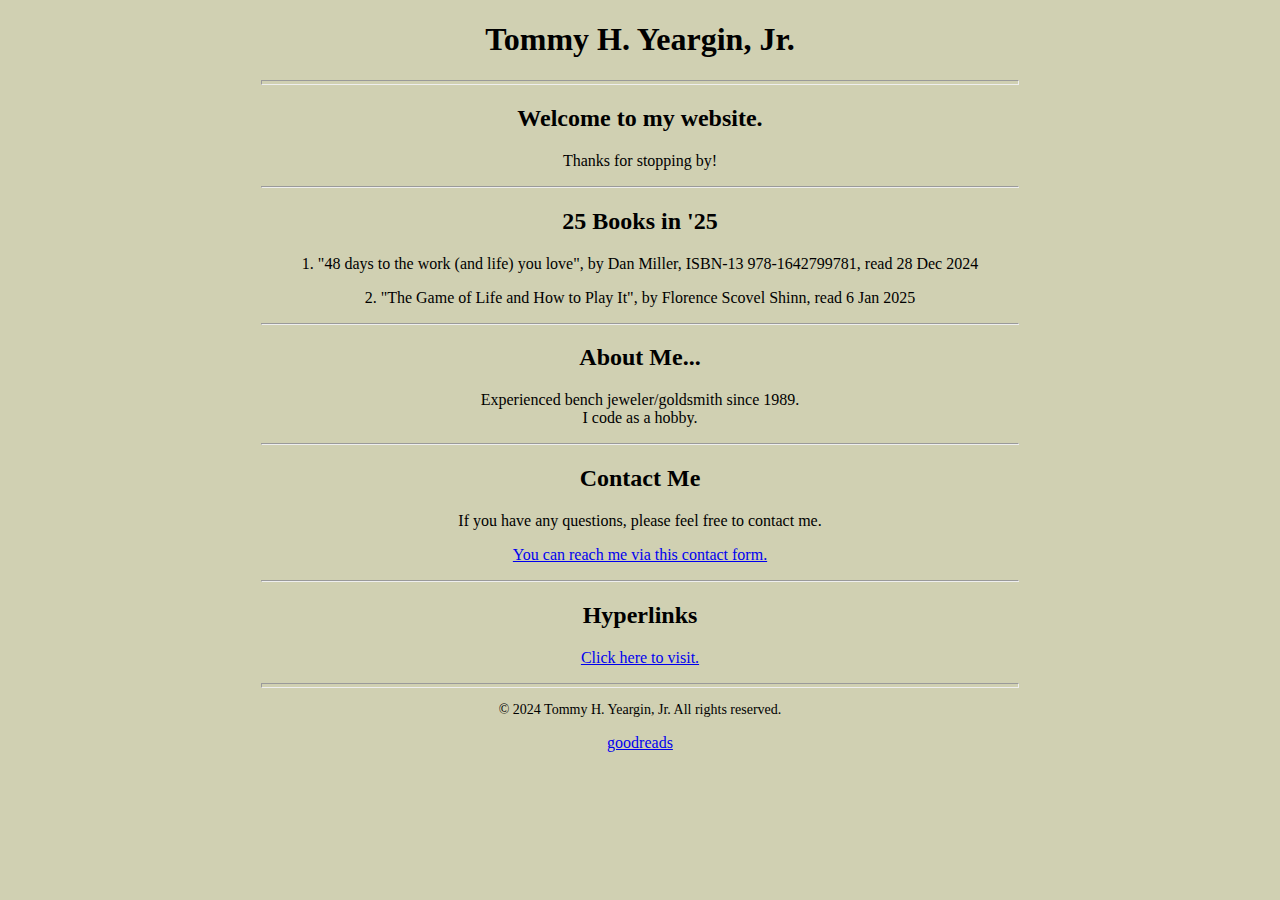
<file: index.html>
<!DOCTYPE html>
<html lang="en">
<head>
    <meta charset="UTF-8">
    <meta name="viewport" content="width=device-width, initial-scale=1.0">
    <meta name="description" content="Tommy H. Yeargin, Jr.">
    <meta name="author" content="Tommy H. Yeargin, Jr.">
    <title>Tommy H. Yeargin, Jr. - Home Page</title>
    <link rel="stylesheet" href="styles.css"> <!-- Link to your CSS file -->

</head>
<body>
    <!-- Header Section -->
    <header>
        <h1>Tommy H. Yeargin, Jr.</h1>
    </header>
<hr class="thick-line">
    <!-- Main Content Section -->
    <main>
        <section id="home">
            <h2>Welcome to my website.</h2>
            <p>Thanks for stopping by!</p>
        </section>
<hr>
        <section id="25books">
            <h2>25 Books in '25</h2>
            <p>1. "48 days to the work (and life) you love", by Dan Miller, ISBN-13 978-1642799781, read 28 Dec 2024</p>
            <p>2. "The Game of Life and How to Play It", by Florence Scovel Shinn, read 6 Jan 2025</p>
        </section>
        <hr>
        <section id="about">
            <h2>About Me...</h2>
            <p>Experienced bench jeweler/goldsmith since 1989. <br>I code as a hobby.</p>
        </section>
<hr>
        <section id="contact">
            <h2>Contact Me</h2>
            <p>If you have any questions, please feel free to contact me.</p>
            <p><a target="_blank" href="https://forms.gle/Vy8eDRaJoKtL8uBV6">You can reach me via this contact form.</a></p>
        </section>

        <hr>
        <section id="hyperlinks">
            <h2>Hyperlinks</h2>
            <p><a href="links.html">Click here to visit.</a></p>
        </section>

    </main>
<hr class="thick-line">
    <!-- Footer Section -->
    <footer>
        <p class="p-footer">&copy; 2024 Tommy H. Yeargin, Jr. All rights reserved.</p>
        <p class="social-links">
            <a target="_blank" href="https://www.goodreads.com/user/show/185458726-tommy-yeargin" title="goodreads"> goodreads </a>
        </p>
    </footer>
</body>
</html>
</file>
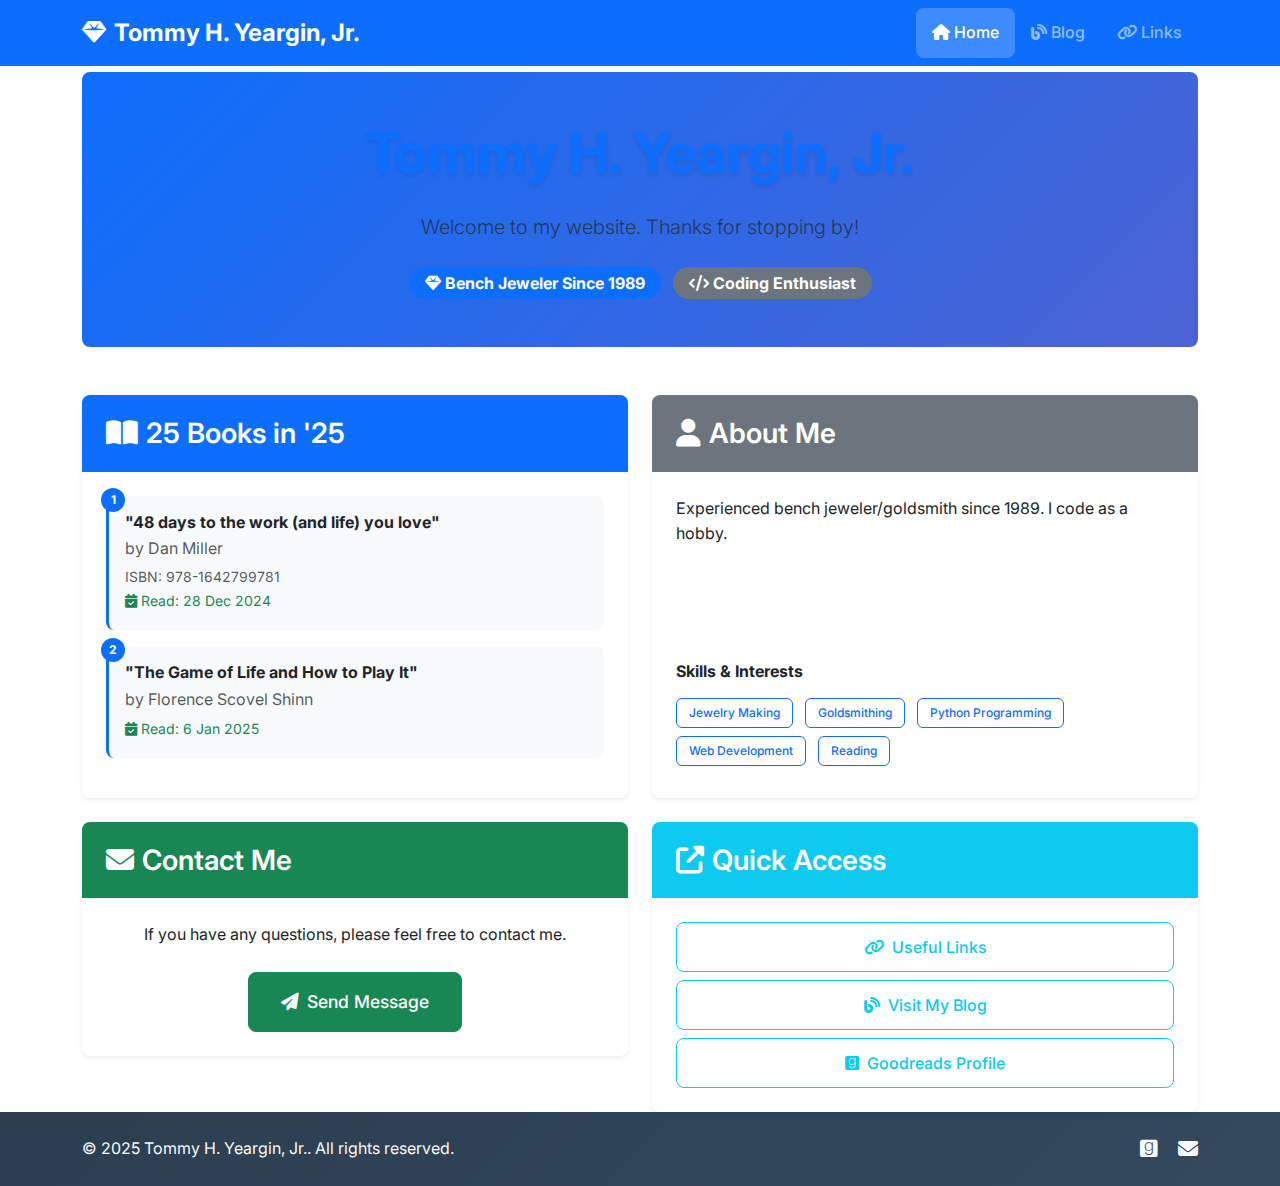
<file: static_site/index.html>
<!DOCTYPE html>
<html lang="en" class="h-100">
<head>
    <meta charset="UTF-8">
    <meta name="viewport" content="width=device-width, initial-scale=1.0">
    <meta name="description" content="Experienced bench jeweler/goldsmith since 1989. I code as a hobby.">
    <meta name="author" content="Tommy H. Yeargin, Jr.">
    
    <title>Tommy H. Yeargin, Jr. - Home</title>
    
    <!-- Bootstrap CSS -->
    <link href="https://cdn.jsdelivr.net/npm/bootstrap@5.3.2/dist/css/bootstrap.min.css" rel="stylesheet">
    <!-- Font Awesome -->
    <link href="https://cdnjs.cloudflare.com/ajax/libs/font-awesome/6.4.0/css/all.min.css" rel="stylesheet">
    <!-- Google Fonts -->
    <link href="https://fonts.googleapis.com/css2?family=Inter:wght@300;400;500;600;700&display=swap" rel="stylesheet">
    <!-- Custom CSS -->
    <link href="static/css/main.css" rel="stylesheet">
    
    
</head>
<body class="d-flex flex-column h-100">
    <!-- Navigation -->
    <nav class="navbar navbar-expand-lg navbar-dark bg-primary fixed-top">
        <div class="container">
            <a class="navbar-brand fw-bold" href="index.html">
                <i class="fas fa-gem me-2"></i>Tommy H. Yeargin, Jr.
            </a>
            
            <button class="navbar-toggler" type="button" data-bs-toggle="collapse" data-bs-target="#navbarNav">
                <span class="navbar-toggler-icon"></span>
            </button>
            
            <div class="collapse navbar-collapse" id="navbarNav">
                <ul class="navbar-nav ms-auto">
                    <li class="nav-item">
                        <a class="nav-link active" href="index.html">
                            <i class="fas fa-home me-1"></i>Home
                        </a>
                    </li>
                    <li class="nav-item">
                        <a class="nav-link " href="blog.html">
                            <i class="fas fa-blog me-1"></i>Blog
                        </a>
                    </li>
                    <li class="nav-item">
                        <a class="nav-link " href="links.html">
                            <i class="fas fa-link me-1"></i>Links
                        </a>
                    </li>
                </ul>
            </div>
        </div>
    </nav>

    <!-- Main Content -->
    <main class="flex-shrink-0 mt-5 pt-4">
        
<div class="container">
    <!-- Hero Section -->
    <section class="hero-section text-center py-5 mb-5">
        <div class="row justify-content-center">
            <div class="col-lg-8">
                <h1 class="display-4 fw-bold text-primary mb-4">Tommy H. Yeargin, Jr.</h1>
                <p class="lead text-muted mb-4">Welcome to my website. Thanks for stopping by!</p>
                <div class="hero-badges">
                    <span class="badge bg-primary fs-6 me-2">
                        <i class="fas fa-gem me-1"></i>Bench Jeweler Since 1989
                    </span>
                    <span class="badge bg-secondary fs-6">
                        <i class="fas fa-code me-1"></i>Coding Enthusiast
                    </span>
                </div>
            </div>
        </div>
    </section>

    <!-- Main Content Grid -->
    <div class="row g-4">
        <!-- 25 Books in '25 Section -->
        <div class="col-lg-6">
            <div class="card h-100 shadow-sm">
                <div class="card-header bg-primary text-white">
                    <h3 class="card-title mb-0">
                        <i class="fas fa-book-open me-2"></i>25 Books in '25
                    </h3>
                </div>
                <div class="card-body">
                    
                        <div class="books-list">
                            
                                <div class="book-item mb-3 p-3 border-start border-primary border-3 bg-light">
                                    <div class="book-number badge bg-primary mb-2">1</div>
                                    <h6 class="fw-bold mb-1">"48 days to the work (and life) you love"</h6>
                                    <p class="text-muted mb-1">by Dan Miller</p>
                                    
                                        <small class="text-muted d-block">ISBN: 978-1642799781</small>
                                    
                                    <small class="text-success">
                                        <i class="fas fa-calendar-check me-1"></i>Read: 28 Dec 2024
                                    </small>
                                </div>
                            
                                <div class="book-item mb-3 p-3 border-start border-primary border-3 bg-light">
                                    <div class="book-number badge bg-primary mb-2">2</div>
                                    <h6 class="fw-bold mb-1">"The Game of Life and How to Play It"</h6>
                                    <p class="text-muted mb-1">by Florence Scovel Shinn</p>
                                    
                                    <small class="text-success">
                                        <i class="fas fa-calendar-check me-1"></i>Read: 6 Jan 2025
                                    </small>
                                </div>
                            
                        </div>
                    
                </div>
            </div>
        </div>

        <!-- About Me Section -->
        <div class="col-lg-6">
            <div class="card h-100 shadow-sm">
                <div class="card-header bg-secondary text-white">
                    <h3 class="card-title mb-0">
                        <i class="fas fa-user me-2"></i>About Me
                    </h3>
                </div>
                <div class="card-body d-flex flex-column">
                    <p class="card-text">Experienced bench jeweler/goldsmith since 1989. I code as a hobby.</p>
                    
                    <div class="skills-section mt-auto">
                        <h6 class="fw-bold mb-3">Skills & Interests</h6>
                        <div class="skills-tags">
                            <span class="badge bg-outline-primary me-2 mb-2">Jewelry Making</span>
                            <span class="badge bg-outline-primary me-2 mb-2">Goldsmithing</span>
                            <span class="badge bg-outline-primary me-2 mb-2">Python Programming</span>
                            <span class="badge bg-outline-primary me-2 mb-2">Web Development</span>
                            <span class="badge bg-outline-primary me-2 mb-2">Reading</span>
                        </div>
                    </div>
                </div>
            </div>
        </div>

        <!-- Contact Section -->
        <div class="col-lg-6">
            <div class="card shadow-sm">
                <div class="card-header bg-success text-white">
                    <h3 class="card-title mb-0">
                        <i class="fas fa-envelope me-2"></i>Contact Me
                    </h3>
                </div>
                <div class="card-body text-center">
                    <p class="card-text mb-4">If you have any questions, please feel free to contact me.</p>
                    <a href="https://forms.gle/Vy8eDRaJoKtL8uBV6" 
                       target="_blank" 
                       class="btn btn-success btn-lg">
                        <i class="fas fa-paper-plane me-2"></i>Send Message
                    </a>
                </div>
            </div>
        </div>

        <!-- Quick Links Section -->
        <div class="col-lg-6">
            <div class="card shadow-sm">
                <div class="card-header bg-info text-white">
                    <h3 class="card-title mb-0">
                        <i class="fas fa-external-link-alt me-2"></i>Quick Access
                    </h3>
                </div>
                <div class="card-body">
                    <div class="d-grid gap-2">
                        <a href="links.html" class="btn btn-outline-info">
                            <i class="fas fa-link me-2"></i>Useful Links
                        </a>
                        <a href="blog.html" class="btn btn-outline-info">
                            <i class="fas fa-blog me-2"></i>Visit My Blog
                        </a>
                        <a href="https://www.goodreads.com/user/show/185458726-tommy-yeargin" 
                           target="_blank" 
                           class="btn btn-outline-info">
                            <i class="fab fa-goodreads me-2"></i>Goodreads Profile
                        </a>
                    </div>
                </div>
            </div>
        </div>
    </div>
</div>

    </main>

    <!-- Footer -->
    <footer class="footer mt-auto py-4 bg-dark text-light">
        <div class="container">
            <div class="row align-items-center">
                <div class="col-md-6">
                    <p class="mb-0">&copy; 2025 Tommy H. Yeargin, Jr.. All rights reserved.</p>
                </div>
                <div class="col-md-6 text-md-end">
                    <div class="social-links">
                        <a href="https://www.goodreads.com/user/show/185458726-tommy-yeargin" 
                           target="_blank" 
                           class="text-light me-3" 
                           title="Goodreads Profile">
                            <i class="fab fa-goodreads fa-lg"></i>
                        </a>
                        <a href="https://forms.gle/Vy8eDRaJoKtL8uBV6" 
                           target="_blank" 
                           class="text-light" 
                           title="Contact Form">
                            <i class="fas fa-envelope fa-lg"></i>
                        </a>
                    </div>
                </div>
            </div>
        </div>
    </footer>

    <!-- Bootstrap JS -->
    <script src="https://cdn.jsdelivr.net/npm/bootstrap@5.3.2/dist/js/bootstrap.bundle.min.js"></script>
    <!-- Custom JS -->
    <script src="static/js/main.js"></script>
    
    
</body>
</html>
</file>
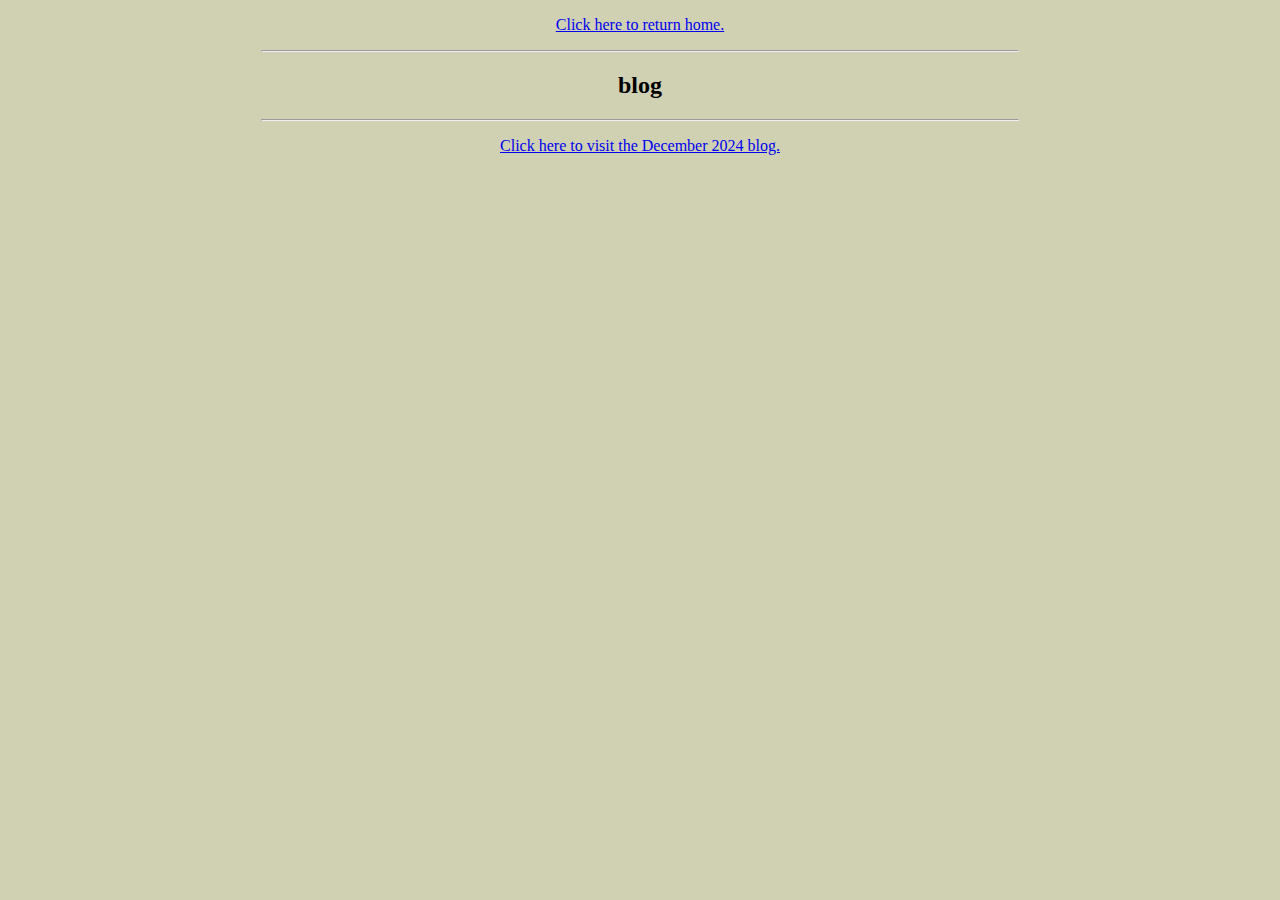
<file: blog.html>
<!DOCTYPE html>
<html lang="en">
<head>
  <meta charset="UTF-8">
  <title>blog</title>
  <link rel="stylesheet" href="styles.css"> <!-- Link to your CSS file -->
</head>
<body>
<p><a href="index.html">Click here to return home.</a></p>
<hr class="thick-line-100">
<h2>blog</h2><hr>
<section id="2024">
  <section id="202412">

    <p><a href="blog/202412.html">Click here to visit the December 2024 blog.</a></p>
  </section>
</section>

</body>
</html>
</file>
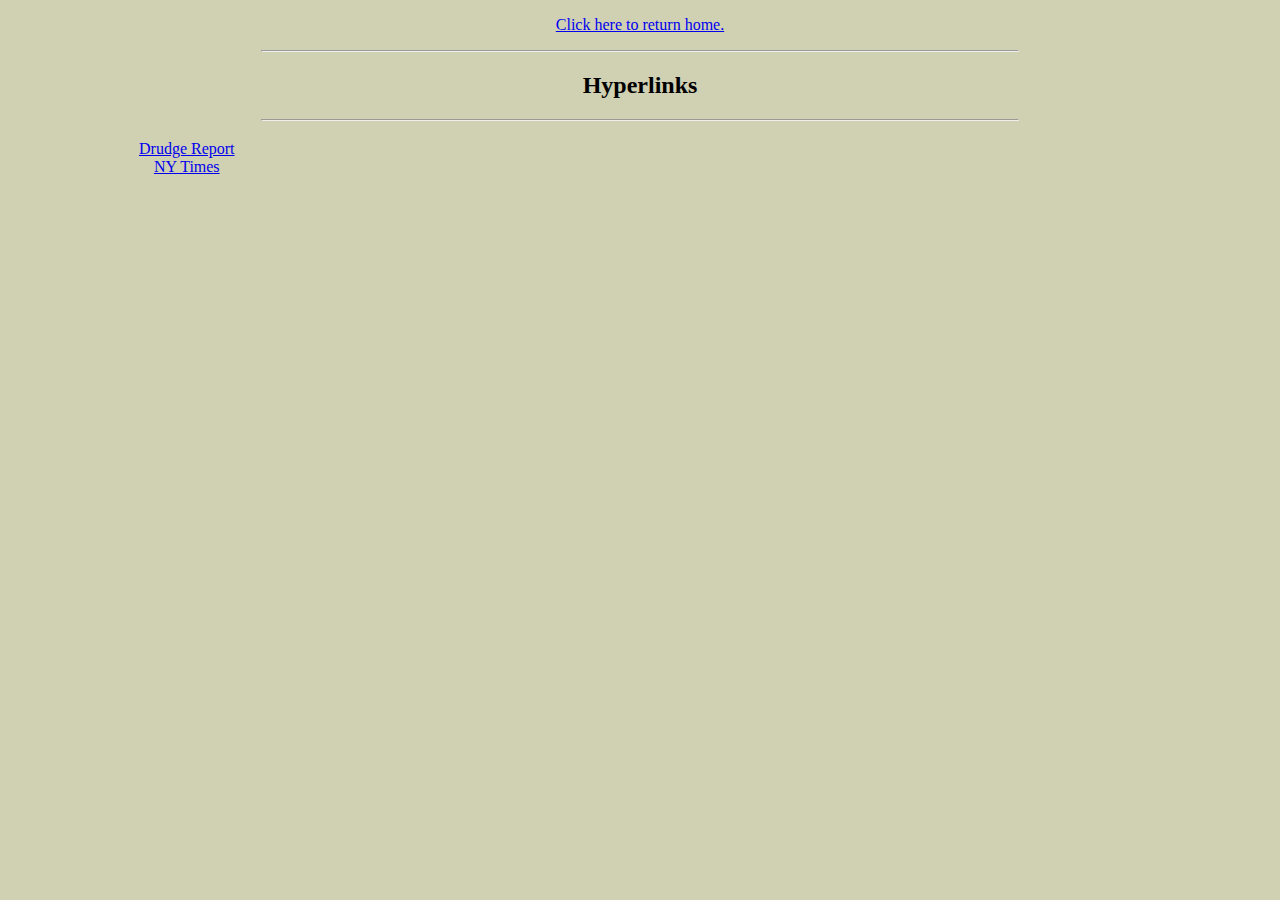
<file: links.html>
<!DOCTYPE html>
<html lang="en">
<head>
    <meta charset="UTF-8">
    <title>links</title>
    <link rel="stylesheet" href="styles.css"> <!-- Link to your CSS file -->
</head>
<body>
<p><a href="index.html">Click here to return home.</a></p>
<hr class="thick-line-100">
<h2>Hyperlinks</h2><hr>
<p class="hyperlinks-page-style">
    <table>
    <tr><td>
        <a target="_blank" href="http://www.drudgereport.com">Drudge Report</a><br>
        <a target="_blank" href="https://www.nytimes.com">NY Times</a><br>
    </td></tr>
</table>
</p>

</body>
</html>
</file>
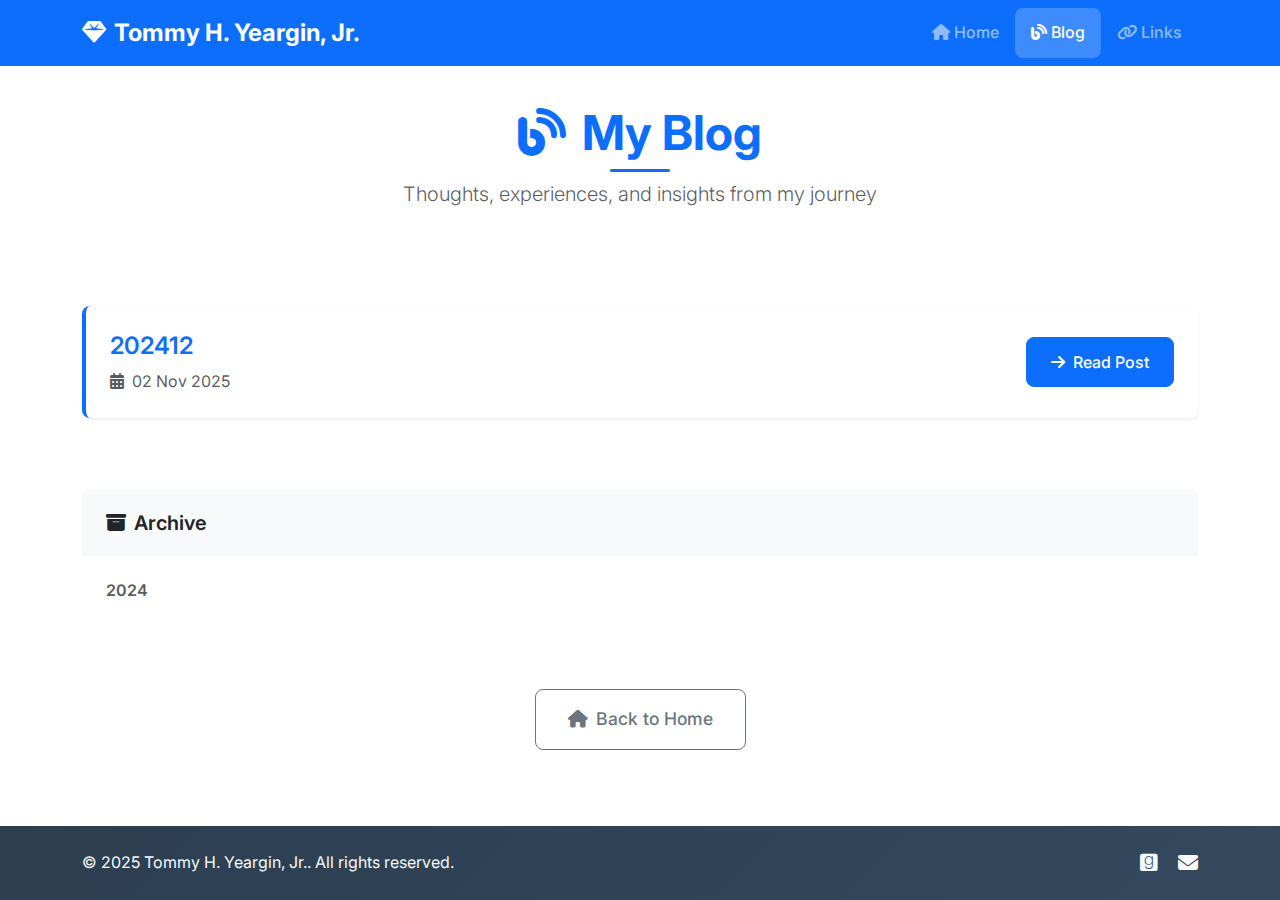
<file: static_site/blog.html>
<!DOCTYPE html>
<html lang="en" class="h-100">
<head>
    <meta charset="UTF-8">
    <meta name="viewport" content="width=device-width, initial-scale=1.0">
    <meta name="description" content="">
    <meta name="author" content="Tommy H. Yeargin, Jr.">
    
    <title>Blog - Tommy H. Yeargin, Jr.</title>
    
    <!-- Bootstrap CSS -->
    <link href="https://cdn.jsdelivr.net/npm/bootstrap@5.3.2/dist/css/bootstrap.min.css" rel="stylesheet">
    <!-- Font Awesome -->
    <link href="https://cdnjs.cloudflare.com/ajax/libs/font-awesome/6.4.0/css/all.min.css" rel="stylesheet">
    <!-- Google Fonts -->
    <link href="https://fonts.googleapis.com/css2?family=Inter:wght@300;400;500;600;700&display=swap" rel="stylesheet">
    <!-- Custom CSS -->
    <link href="static/css/main.css" rel="stylesheet">
    
    
<style>
.blog-post-card {
    transition: transform 0.2s ease-in-out, box-shadow 0.2s ease-in-out;
}

.blog-post-card:hover {
    transform: translateY(-2px);
    box-shadow: 0 8px 25px rgba(0,0,0,0.15) !important;
}
</style>

</head>
<body class="d-flex flex-column h-100">
    <!-- Navigation -->
    <nav class="navbar navbar-expand-lg navbar-dark bg-primary fixed-top">
        <div class="container">
            <a class="navbar-brand fw-bold" href="index.html">
                <i class="fas fa-gem me-2"></i>Tommy H. Yeargin, Jr.
            </a>
            
            <button class="navbar-toggler" type="button" data-bs-toggle="collapse" data-bs-target="#navbarNav">
                <span class="navbar-toggler-icon"></span>
            </button>
            
            <div class="collapse navbar-collapse" id="navbarNav">
                <ul class="navbar-nav ms-auto">
                    <li class="nav-item">
                        <a class="nav-link " href="index.html">
                            <i class="fas fa-home me-1"></i>Home
                        </a>
                    </li>
                    <li class="nav-item">
                        <a class="nav-link active" href="blog.html">
                            <i class="fas fa-blog me-1"></i>Blog
                        </a>
                    </li>
                    <li class="nav-item">
                        <a class="nav-link " href="links.html">
                            <i class="fas fa-link me-1"></i>Links
                        </a>
                    </li>
                </ul>
            </div>
        </div>
    </nav>

    <!-- Main Content -->
    <main class="flex-shrink-0 mt-5 pt-4">
        
<div class="container">
    <!-- Page Header -->
    <div class="row mb-5">
        <div class="col-12">
            <div class="page-header text-center">
                <h1 class="display-5 fw-bold text-primary mb-3">
                    <i class="fas fa-blog me-3"></i>My Blog
                </h1>
                <p class="lead text-muted">Thoughts, experiences, and insights from my journey</p>
            </div>
        </div>
    </div>

    <!-- Blog Posts -->
    <div class="row">
        
            
                <div class="col-12 mb-4">
                    <div class="card blog-post-card shadow-sm">
                        <div class="card-body">
                            <div class="row align-items-center">
                                <div class="col-md-8">
                                    <h4 class="card-title mb-2">
                                        <a href="blog/202412.html" 
                                           class="text-decoration-none">
                                            202412
                                        </a>
                                    </h4>
                                    <p class="text-muted mb-0">
                                        <i class="fas fa-calendar-alt me-2"></i>02 Nov 2025
                                    </p>
                                </div>
                                <div class="col-md-4 text-md-end mt-3 mt-md-0">
                                    <a href="blog/202412.html" 
                                       class="btn btn-primary">
                                        <i class="fas fa-arrow-right me-2"></i>Read Post
                                    </a>
                                </div>
                            </div>
                        </div>
                    </div>
                </div>
            
        
    </div>

    <!-- Archive Section -->
    
    <div class="row mt-5">
        <div class="col-12">
            <div class="card">
                <div class="card-header bg-light">
                    <h5 class="mb-0">
                        <i class="fas fa-archive me-2"></i>Archive
                    </h5>
                </div>
                <div class="card-body">
                    <div class="row">
                        <div class="col-md-6">
                            <h6 class="text-muted">2024</h6>
                            <ul class="list-unstyled">
                                
                                    
                                
                            </ul>
                        </div>
                    </div>
                </div>
            </div>
        </div>
    </div>
    

    <!-- Back to Home -->
    <div class="row mt-5">
        <div class="col-12 text-center">
            <a href="index.html" class="btn btn-outline-secondary btn-lg">
                <i class="fas fa-home me-2"></i>Back to Home
            </a>
        </div>
    </div>
</div>

    </main>

    <!-- Footer -->
    <footer class="footer mt-auto py-4 bg-dark text-light">
        <div class="container">
            <div class="row align-items-center">
                <div class="col-md-6">
                    <p class="mb-0">&copy; 2025 Tommy H. Yeargin, Jr.. All rights reserved.</p>
                </div>
                <div class="col-md-6 text-md-end">
                    <div class="social-links">
                        <a href="https://www.goodreads.com/user/show/185458726-tommy-yeargin" 
                           target="_blank" 
                           class="text-light me-3" 
                           title="Goodreads Profile">
                            <i class="fab fa-goodreads fa-lg"></i>
                        </a>
                        <a href="https://forms.gle/Vy8eDRaJoKtL8uBV6" 
                           target="_blank" 
                           class="text-light" 
                           title="Contact Form">
                            <i class="fas fa-envelope fa-lg"></i>
                        </a>
                    </div>
                </div>
            </div>
        </div>
    </footer>

    <!-- Bootstrap JS -->
    <script src="https://cdn.jsdelivr.net/npm/bootstrap@5.3.2/dist/js/bootstrap.bundle.min.js"></script>
    <!-- Custom JS -->
    <script src="static/js/main.js"></script>
    
    
</body>
</html>
</file>
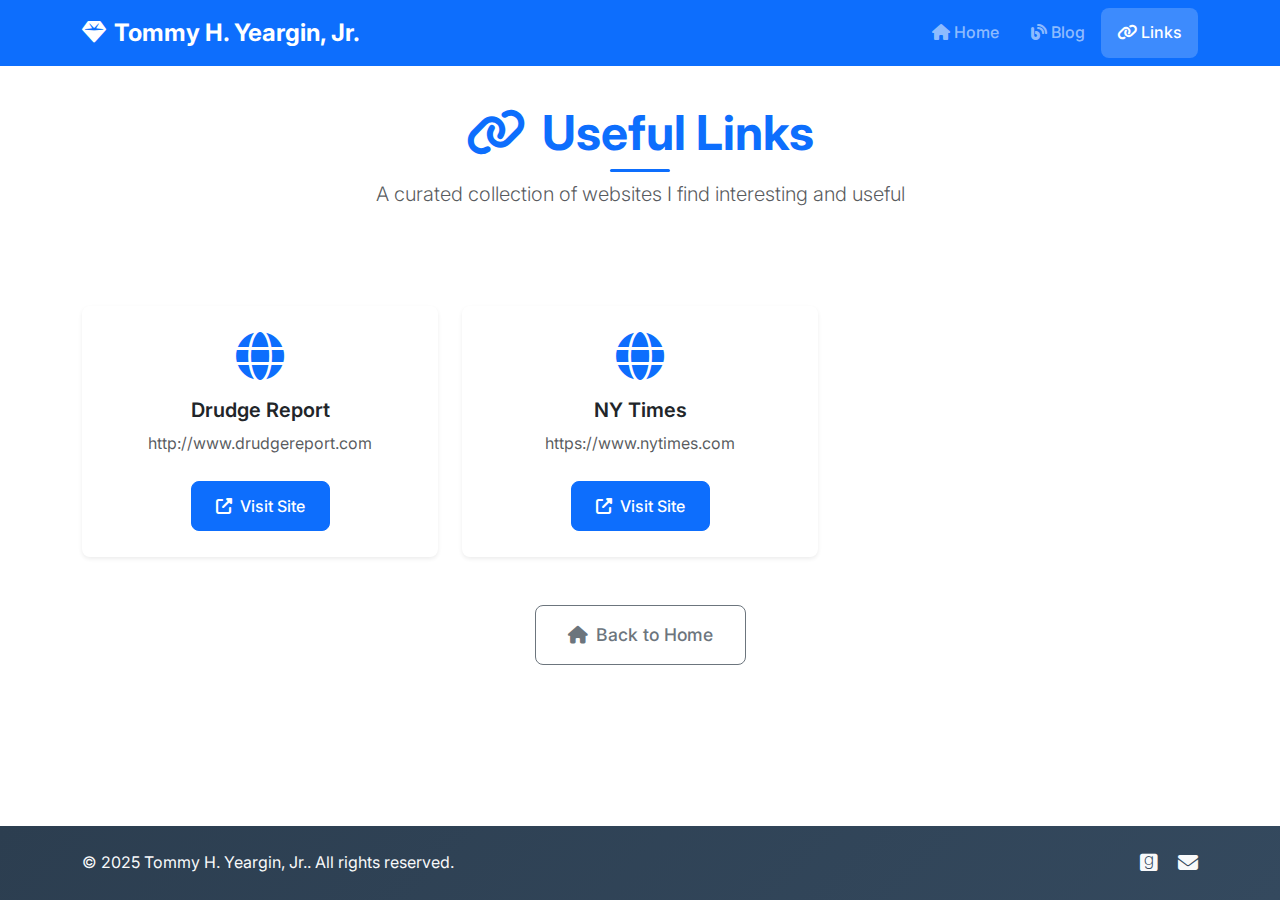
<file: static_site/links.html>
<!DOCTYPE html>
<html lang="en" class="h-100">
<head>
    <meta charset="UTF-8">
    <meta name="viewport" content="width=device-width, initial-scale=1.0">
    <meta name="description" content="">
    <meta name="author" content="Tommy H. Yeargin, Jr.">
    
    <title>Links - Tommy H. Yeargin, Jr.</title>
    
    <!-- Bootstrap CSS -->
    <link href="https://cdn.jsdelivr.net/npm/bootstrap@5.3.2/dist/css/bootstrap.min.css" rel="stylesheet">
    <!-- Font Awesome -->
    <link href="https://cdnjs.cloudflare.com/ajax/libs/font-awesome/6.4.0/css/all.min.css" rel="stylesheet">
    <!-- Google Fonts -->
    <link href="https://fonts.googleapis.com/css2?family=Inter:wght@300;400;500;600;700&display=swap" rel="stylesheet">
    <!-- Custom CSS -->
    <link href="static/css/main.css" rel="stylesheet">
    
    
<style>
.link-card {
    transition: transform 0.2s ease-in-out, box-shadow 0.2s ease-in-out;
}

.link-card:hover {
    transform: translateY(-5px);
    box-shadow: 0 8px 25px rgba(0,0,0,0.15) !important;
}

.link-icon {
    transition: transform 0.2s ease-in-out;
}

.link-card:hover .link-icon {
    transform: scale(1.1);
}
</style>

</head>
<body class="d-flex flex-column h-100">
    <!-- Navigation -->
    <nav class="navbar navbar-expand-lg navbar-dark bg-primary fixed-top">
        <div class="container">
            <a class="navbar-brand fw-bold" href="index.html">
                <i class="fas fa-gem me-2"></i>Tommy H. Yeargin, Jr.
            </a>
            
            <button class="navbar-toggler" type="button" data-bs-toggle="collapse" data-bs-target="#navbarNav">
                <span class="navbar-toggler-icon"></span>
            </button>
            
            <div class="collapse navbar-collapse" id="navbarNav">
                <ul class="navbar-nav ms-auto">
                    <li class="nav-item">
                        <a class="nav-link " href="index.html">
                            <i class="fas fa-home me-1"></i>Home
                        </a>
                    </li>
                    <li class="nav-item">
                        <a class="nav-link " href="blog.html">
                            <i class="fas fa-blog me-1"></i>Blog
                        </a>
                    </li>
                    <li class="nav-item">
                        <a class="nav-link active" href="links.html">
                            <i class="fas fa-link me-1"></i>Links
                        </a>
                    </li>
                </ul>
            </div>
        </div>
    </nav>

    <!-- Main Content -->
    <main class="flex-shrink-0 mt-5 pt-4">
        
<div class="container">
    <!-- Page Header -->
    <div class="row mb-5">
        <div class="col-12">
            <div class="page-header text-center">
                <h1 class="display-5 fw-bold text-primary mb-3">
                    <i class="fas fa-link me-3"></i>Useful Links
                </h1>
                <p class="lead text-muted">A curated collection of websites I find interesting and useful</p>
            </div>
        </div>
    </div>

    <!-- Links Grid -->
    <div class="row g-4">
        
            
                <div class="col-md-6 col-lg-4">
                    <div class="card link-card h-100 shadow-sm">
                        <div class="card-body text-center">
                            <div class="link-icon mb-3">
                                <i class="fas fa-globe fa-3x text-primary"></i>
                            </div>
                            <h5 class="card-title">Drudge Report</h5>
                            <p class="card-text text-muted mb-4">
                                http://www.drudgereport.com
                            </p>
                            <a href="http://www.drudgereport.com" 
                               target="_blank" 
                               class="btn btn-primary">
                                <i class="fas fa-external-link-alt me-2"></i>Visit Site
                            </a>
                        </div>
                    </div>
                </div>
            
                <div class="col-md-6 col-lg-4">
                    <div class="card link-card h-100 shadow-sm">
                        <div class="card-body text-center">
                            <div class="link-icon mb-3">
                                <i class="fas fa-globe fa-3x text-primary"></i>
                            </div>
                            <h5 class="card-title">NY Times</h5>
                            <p class="card-text text-muted mb-4">
                                https://www.nytimes.com
                            </p>
                            <a href="https://www.nytimes.com" 
                               target="_blank" 
                               class="btn btn-primary">
                                <i class="fas fa-external-link-alt me-2"></i>Visit Site
                            </a>
                        </div>
                    </div>
                </div>
            
        
    </div>

    <!-- Back to Home -->
    <div class="row mt-5">
        <div class="col-12 text-center">
            <a href="index.html" class="btn btn-outline-secondary btn-lg">
                <i class="fas fa-home me-2"></i>Back to Home
            </a>
        </div>
    </div>
</div>

    </main>

    <!-- Footer -->
    <footer class="footer mt-auto py-4 bg-dark text-light">
        <div class="container">
            <div class="row align-items-center">
                <div class="col-md-6">
                    <p class="mb-0">&copy; 2025 Tommy H. Yeargin, Jr.. All rights reserved.</p>
                </div>
                <div class="col-md-6 text-md-end">
                    <div class="social-links">
                        <a href="https://www.goodreads.com/user/show/185458726-tommy-yeargin" 
                           target="_blank" 
                           class="text-light me-3" 
                           title="Goodreads Profile">
                            <i class="fab fa-goodreads fa-lg"></i>
                        </a>
                        <a href="https://forms.gle/Vy8eDRaJoKtL8uBV6" 
                           target="_blank" 
                           class="text-light" 
                           title="Contact Form">
                            <i class="fas fa-envelope fa-lg"></i>
                        </a>
                    </div>
                </div>
            </div>
        </div>
    </footer>

    <!-- Bootstrap JS -->
    <script src="https://cdn.jsdelivr.net/npm/bootstrap@5.3.2/dist/js/bootstrap.bundle.min.js"></script>
    <!-- Custom JS -->
    <script src="static/js/main.js"></script>
    
    
</body>
</html>
</file>
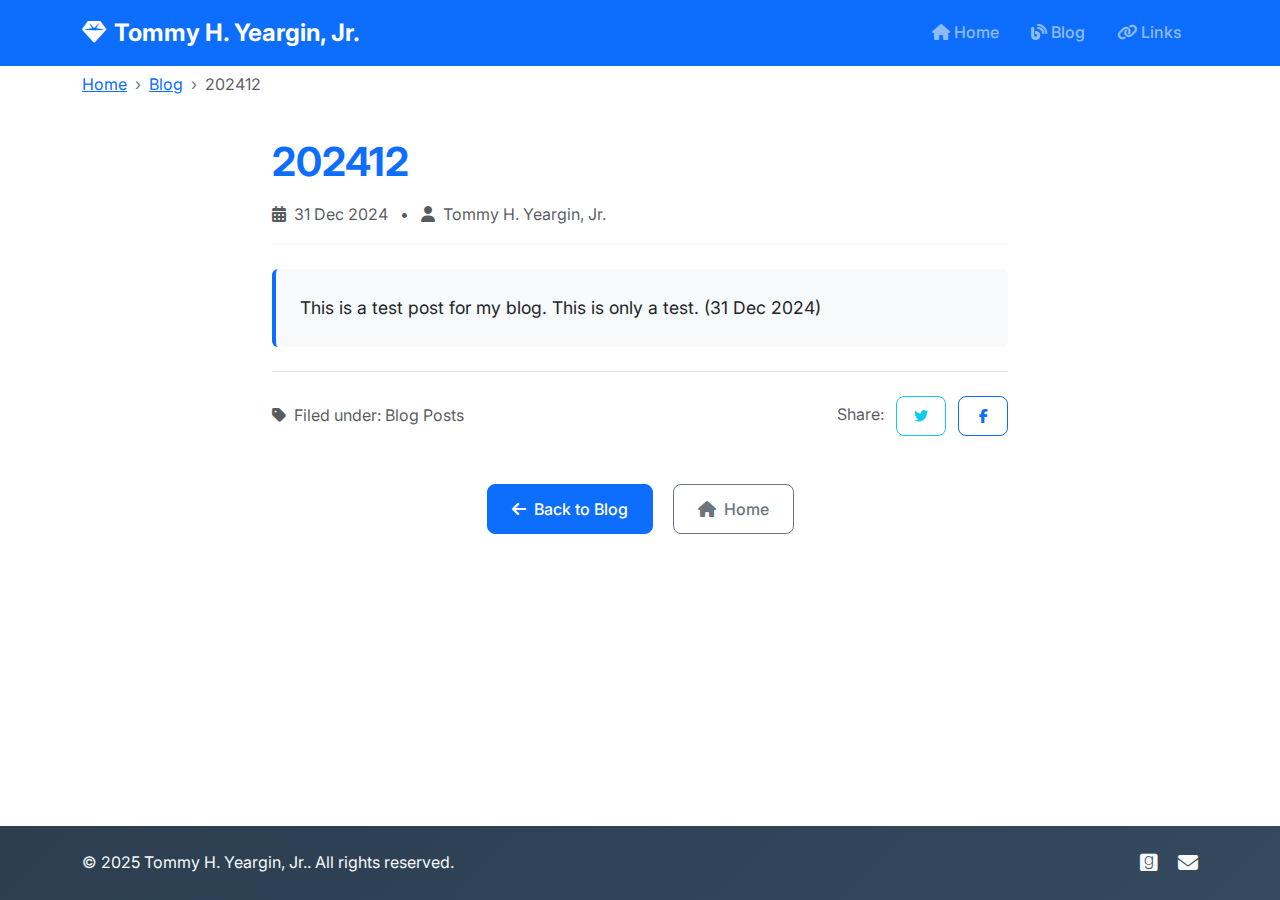
<file: static_site/blog/202412.html>
<!DOCTYPE html>
<html lang="en" class="h-100">
<head>
    <meta charset="UTF-8">
    <meta name="viewport" content="width=device-width, initial-scale=1.0">
    <meta name="description" content="">
    <meta name="author" content="Tommy H. Yeargin, Jr.">
    
    <title>202412 - Blog - Tommy H. Yeargin, Jr.</title>
    
    <!-- Bootstrap CSS -->
    <link href="https://cdn.jsdelivr.net/npm/bootstrap@5.3.2/dist/css/bootstrap.min.css" rel="stylesheet">
    <!-- Font Awesome -->
    <link href="https://cdnjs.cloudflare.com/ajax/libs/font-awesome/6.4.0/css/all.min.css" rel="stylesheet">
    <!-- Google Fonts -->
    <link href="https://fonts.googleapis.com/css2?family=Inter:wght@300;400;500;600;700&display=swap" rel="stylesheet">
    <!-- Custom CSS -->
    <link href="../static/css/main.css" rel="stylesheet">
    
    
<style>
.post-content {
    line-height: 1.7;
}

.content-wrapper {
    border-left: 4px solid var(--bs-primary);
    font-size: 1.1rem;
}

.post-header {
    border-bottom: 2px solid var(--bs-light);
    padding-bottom: 1rem;
}

.share-buttons .btn {
    width: 40px;
    height: 40px;
    display: inline-flex;
    align-items: center;
    justify-content: center;
}
</style>

</head>
<body class="d-flex flex-column h-100">
    <!-- Navigation -->
    <nav class="navbar navbar-expand-lg navbar-dark bg-primary fixed-top">
        <div class="container">
            <a class="navbar-brand fw-bold" href="../index.html">
                <i class="fas fa-gem me-2"></i>Tommy H. Yeargin, Jr.
            </a>
            
            <button class="navbar-toggler" type="button" data-bs-toggle="collapse" data-bs-target="#navbarNav">
                <span class="navbar-toggler-icon"></span>
            </button>
            
            <div class="collapse navbar-collapse" id="navbarNav">
                <ul class="navbar-nav ms-auto">
                    <li class="nav-item">
                        <a class="nav-link " href="../index.html">
                            <i class="fas fa-home me-1"></i>Home
                        </a>
                    </li>
                    <li class="nav-item">
                        <a class="nav-link " href="../blog.html">
                            <i class="fas fa-blog me-1"></i>Blog
                        </a>
                    </li>
                    <li class="nav-item">
                        <a class="nav-link " href="../links.html">
                            <i class="fas fa-link me-1"></i>Links
                        </a>
                    </li>
                </ul>
            </div>
        </div>
    </nav>

    <!-- Main Content -->
    <main class="flex-shrink-0 mt-5 pt-4">
        
<div class="container">
    <!-- Post Header -->
    <div class="row mb-4">
        <div class="col-12">
            <nav aria-label="breadcrumb">
                <ol class="breadcrumb">
                    <li class="breadcrumb-item">
                        <a href="../index.html">Home</a>
                    </li>
                    <li class="breadcrumb-item">
                        <a href="../blog.html">Blog</a>
                    </li>
                    <li class="breadcrumb-item active">202412</li>
                </ol>
            </nav>
        </div>
    </div>

    <!-- Post Content -->
    <div class="row justify-content-center">
        <div class="col-lg-8">
            <article class="blog-post">
                <!-- Post Header -->
                <header class="post-header mb-4">
                    <h1 class="display-6 fw-bold text-primary mb-3">202412</h1>
                    <div class="post-meta text-muted">
                        <i class="fas fa-calendar-alt me-2"></i>31 Dec 2024
                        <span class="mx-2">•</span>
                        <i class="fas fa-user me-2"></i>Tommy H. Yeargin, Jr.
                    </div>
                </header>

                <!-- Post Content -->
                <div class="post-content">
                    <div class="content-wrapper p-4 bg-light rounded">
                        This is a test post for my blog. This is only a test. (31 Dec 2024)
                    </div>
                </div>

                <!-- Post Footer -->
                <footer class="post-footer mt-4 pt-4 border-top">
                    <div class="row align-items-center">
                        <div class="col-md-6">
                            <p class="text-muted mb-0">
                                <i class="fas fa-tag me-2"></i>Filed under: Blog Posts
                            </p>
                        </div>
                        <div class="col-md-6 text-md-end mt-3 mt-md-0">
                            <div class="share-buttons">
                                <span class="text-muted me-2">Share:</span>
                                <a href="https://twitter.com/intent/tweet?text=202412&url=http://localhost/blog/202412.html" 
                                   target="_blank" 
                                   class="btn btn-sm btn-outline-info me-2">
                                    <i class="fab fa-twitter"></i>
                                </a>
                                <a href="https://www.facebook.com/sharer/sharer.php?u=http://localhost/blog/202412.html" 
                                   target="_blank" 
                                   class="btn btn-sm btn-outline-primary">
                                    <i class="fab fa-facebook-f"></i>
                                </a>
                            </div>
                        </div>
                    </div>
                </footer>
            </article>
        </div>
    </div>

    <!-- Navigation -->
    <div class="row mt-5">
        <div class="col-12 text-center">
            <a href="../blog.html" class="btn btn-primary me-3">
                <i class="fas fa-arrow-left me-2"></i>Back to Blog
            </a>
            <a href="../index.html" class="btn btn-outline-secondary">
                <i class="fas fa-home me-2"></i>Home
            </a>
        </div>
    </div>
</div>

    </main>

    <!-- Footer -->
    <footer class="footer mt-auto py-4 bg-dark text-light">
        <div class="container">
            <div class="row align-items-center">
                <div class="col-md-6">
                    <p class="mb-0">&copy; 2025 Tommy H. Yeargin, Jr.. All rights reserved.</p>
                </div>
                <div class="col-md-6 text-md-end">
                    <div class="social-links">
                        <a href="https://www.goodreads.com/user/show/185458726-tommy-yeargin" 
                           target="_blank" 
                           class="text-light me-3" 
                           title="Goodreads Profile">
                            <i class="fab fa-goodreads fa-lg"></i>
                        </a>
                        <a href="https://forms.gle/Vy8eDRaJoKtL8uBV6" 
                           target="_blank" 
                           class="text-light" 
                           title="Contact Form">
                            <i class="fas fa-envelope fa-lg"></i>
                        </a>
                    </div>
                </div>
            </div>
        </div>
    </footer>

    <!-- Bootstrap JS -->
    <script src="https://cdn.jsdelivr.net/npm/bootstrap@5.3.2/dist/js/bootstrap.bundle.min.js"></script>
    <!-- Custom JS -->
    <script src="../static/js/main.js"></script>
    
    
</body>
</html>
</file>
<file: styles.css>
.p-footer {
    font-size: 14px;
}

.thick-line {
    height: 3px;
    color: rgba(0, 0, 0,100%);
    color-scheme: dark;
}

body {
    padding-left: 10%;
    padding-right: 10%;
    text-align: center;
    background-color: rgba(100,100,0,30%);
}

hr {
    width: 75%;
}
</file>
<file: static_site/static/css/main.css>
/* Custom CSS for Tommy H. Yeargin, Jr. Website */

/* CSS Variables for consistent theming */
:root {
  --primary-color: #0d6efd;
  --secondary-color: #6c757d;
  --success-color: #198754;
  --info-color: #0dcaf0;
  --warning-color: #ffc107;
  --danger-color: #dc3545;
  --dark-color: #212529;
  --light-color: #f8f9fa;
  
  --font-family-sans-serif: 'Inter', -apple-system, BlinkMacSystemFont, 'Segoe UI', Roboto, sans-serif;
  --border-radius: 0.5rem;
  --box-shadow: 0 0.125rem 0.25rem rgba(0, 0, 0, 0.075);
  --box-shadow-lg: 0 1rem 3rem rgba(0, 0, 0, 0.175);
}

/* Global Styles */
* {
  box-sizing: border-box;
}

body {
  font-family: var(--font-family-sans-serif);
  font-weight: 400;
  line-height: 1.6;
  color: var(--dark-color);
  background-color: #ffffff;
}

/* Smooth scrolling */
html {
  scroll-behavior: smooth;
}

/* Typography Enhancements */
h1, h2, h3, h4, h5, h6 {
  font-weight: 600;
  line-height: 1.3;
  margin-bottom: 1rem;
}

.display-4, .display-5, .display-6 {
  font-weight: 700;
}

/* Navigation Enhancements */
.navbar-brand {
  font-size: 1.5rem;
  font-weight: 700;
}

.navbar-nav .nav-link {
  font-weight: 500;
  padding: 0.75rem 1rem !important;
  transition: all 0.3s ease;
}

.navbar-nav .nav-link:hover {
  background-color: rgba(255, 255, 255, 0.1);
  border-radius: var(--border-radius);
}

.navbar-nav .nav-link.active {
  background-color: rgba(255, 255, 255, 0.2);
  border-radius: var(--border-radius);
}

/* Hero Section */
.hero-section {
  background: linear-gradient(135deg, #667eea 0%, #764ba2 100%);
  background: linear-gradient(135deg, var(--primary-color) 0%, #4c63d2 100%);
  border-radius: var(--border-radius);
  color: white;
  margin-bottom: 2rem;
}

.hero-section h1 {
  color: white;
  text-shadow: 0 2px 4px rgba(0, 0, 0, 0.1);
}

.hero-badges .badge {
  font-size: 0.875rem;
  padding: 0.5rem 1rem;
  border-radius: 2rem;
}

/* Card Enhancements */
.card {
  border: none;
  border-radius: var(--border-radius);
  transition: all 0.3s ease;
  overflow: hidden;
}

.card:hover {
  transform: translateY(-2px);
  box-shadow: var(--box-shadow-lg);
}

.card-header {
  border-bottom: none;
  font-weight: 600;
  padding: 1.25rem 1.5rem;
}

.card-body {
  padding: 1.5rem;
}

/* Book Items Styling */
.book-item {
  border-radius: var(--border-radius);
  transition: all 0.3s ease;
  position: relative;
}

.book-item:hover {
  transform: translateX(5px);
  box-shadow: 0 4px 12px rgba(0, 0, 0, 0.1);
}

.book-number {
  position: absolute;
  top: -8px;
  left: -8px;
  width: 24px;
  height: 24px;
  border-radius: 50%;
  display: flex;
  align-items: center;
  justify-content: center;
  font-size: 0.75rem;
  font-weight: 700;
}

/* Skills Tags */
.skills-tags .badge {
  border: 1px solid var(--primary-color);
  background-color: transparent;
  color: var(--primary-color);
  font-weight: 500;
  padding: 0.5rem 0.75rem;
  transition: all 0.3s ease;
}

.skills-tags .badge:hover {
  background-color: var(--primary-color);
  color: white;
}

/* Button Enhancements */
.btn {
  font-weight: 500;
  border-radius: var(--border-radius);
  padding: 0.75rem 1.5rem;
  transition: all 0.3s ease;
  text-decoration: none;
  position: relative;
  overflow: hidden;
}

.btn-lg {
  padding: 1rem 2rem;
  font-size: 1.1rem;
}

.btn:hover {
  transform: translateY(-1px);
  box-shadow: 0 4px 12px rgba(0, 0, 0, 0.15);
}

/* Footer Enhancements */
.footer {
  background: linear-gradient(135deg, #2c3e50 0%, #34495e 100%);
}

.social-links a {
  transition: all 0.3s ease;
  display: inline-block;
}

.social-links a:hover {
  transform: translateY(-2px) scale(1.1);
  color: var(--primary-color) !important;
}

/* Page Headers */
.page-header {
  padding: 2rem 0;
}

.page-header h1 {
  position: relative;
}

.page-header h1::after {
  content: '';
  position: absolute;
  bottom: -10px;
  left: 50%;
  transform: translateX(-50%);
  width: 60px;
  height: 3px;
  background: var(--primary-color);
  border-radius: 2px;
}

/* Link Cards */
.link-card {
  border: 2px solid transparent;
  transition: all 0.3s ease;
}

.link-card:hover {
  border-color: var(--primary-color);
  transform: translateY(-8px) scale(1.02);
}

/* Blog Post Cards */
.blog-post-card {
  border-left: 4px solid var(--primary-color);
}

.blog-post-card:hover {
  border-left-width: 8px;
  background-color: #f8f9fa;
}

/* Breadcrumb */
.breadcrumb {
  background-color: transparent;
  padding: 0;
}

.breadcrumb-item + .breadcrumb-item::before {
  content: '›';
  color: var(--secondary-color);
}

/* Custom Animations */
@keyframes fadeInUp {
  from {
    opacity: 0;
    transform: translateY(20px);
  }
  to {
    opacity: 1;
    transform: translateY(0);
  }
}

.fade-in-up {
  animation: fadeInUp 0.6s ease forwards;
}

/* Responsive Design */
@media (max-width: 768px) {
  .hero-section {
    margin-left: -15px;
    margin-right: -15px;
    border-radius: 0;
  }
  
  .display-4 {
    font-size: 2.5rem;
  }
  
  .card-body {
    padding: 1rem;
  }
  
  .btn-lg {
    padding: 0.875rem 1.5rem;
    font-size: 1rem;
  }
}

@media (max-width: 576px) {
  .hero-badges .badge {
    display: block;
    margin: 0.25rem 0;
    width: fit-content;
    margin-left: auto;
    margin-right: auto;
  }
  
  .navbar-brand {
    font-size: 1.25rem;
  }
}

/* Utility Classes */
.text-shadow {
  text-shadow: 0 2px 4px rgba(0, 0, 0, 0.1);
}

.bg-gradient-primary {
  background: linear-gradient(135deg, var(--primary-color) 0%, #4c63d2 100%);
}

.border-start-primary {
  border-left: 4px solid var(--primary-color) !important;
}

/* Dark mode support (if needed in the future) */
@media (prefers-color-scheme: dark) {
  /* Dark mode styles can be added here */
}

/* Print styles */
@media print {
  .navbar, .footer {
    display: none !important;
  }
  
  .card {
    box-shadow: none !important;
    border: 1px solid #dee2e6 !important;
  }
  
  a {
    color: var(--dark-color) !important;
    text-decoration: none !important;
  }
}
</file>
